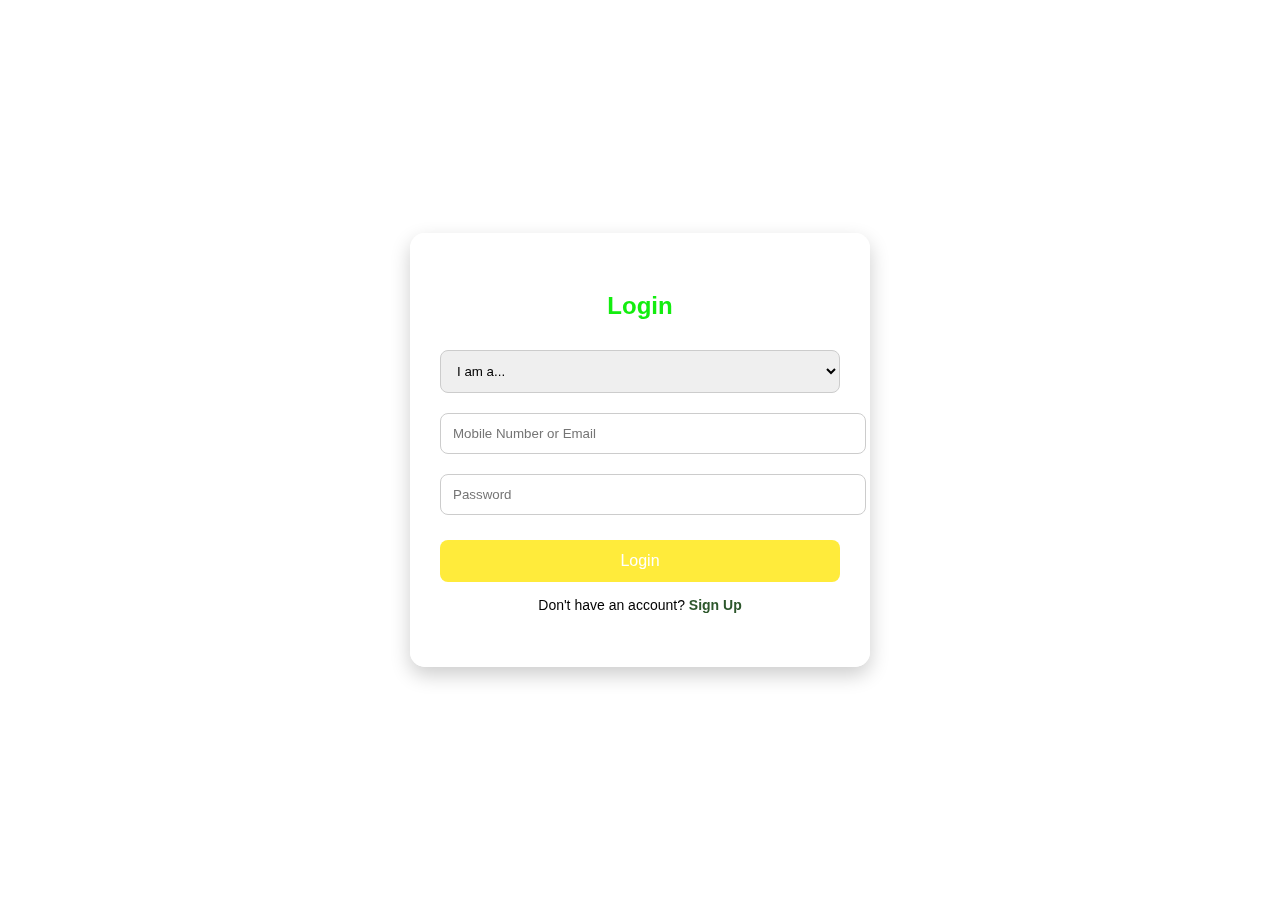
<file: login/login.html>
<!DOCTYPE html>
<html lang="en">
<head>
  <meta charset="UTF-8">
  <meta name="viewport" content="width=device-width, initial-scale=1">
  <title>Login | Farmer to Buyer</title>
  <style>
    body {
      margin: 0;
      padding: 0;
      font-family: 'Segoe UI', Tahoma, Geneva, Verdana, sans-serif;
      background: url('https://images.unsplash.com/photo-1603901524586-290a7f5fc705?ixlib=rb-4.0.3&auto=format&fit=crop&w=1400&q=80') no-repeat center center/cover;
      height: 100vh;
      display: flex;
      justify-content: center;
      align-items: center;
      backdrop-filter: blur(3px);
    }

    .login-container {
      background: rgba(255, 255, 255, 0.9);
      padding: 40px 30px;
      border-radius: 15px;
      box-shadow: 0 8px 20px rgba(0,0,0,0.2);
      width: 100%;
      max-width: 400px;
      text-align: center;
    }

    .login-container h2 {
      margin-bottom: 20px;
      color: #13ed0f;
    }

    .login-container select, 
    .login-container input {
      width: 100%;
      padding: 12px;
      margin: 10px 0;
      border: 1px solid #ccc;
      border-radius: 8px;
    }

    .login-container button {
      width: 100%;
      background-color: #ffeb3b;
      color: white;
      padding: 12px;
      margin-top: 15px;
      border: none;
      border-radius: 8px;
      cursor: pointer;
      font-size: 16px;
      transition: background-color 0.3s;
    }

    .login-container button:hover {
      background-color: #ffeb3b;
    }

    .login-container .option-link {
      margin-top: 15px;
      font-size: 14px;
    }

    .login-container .option-link a {
      color: #2d572c;
      text-decoration: none;
      font-weight: bold;
    }

    @media (max-width: 500px) {
      .login-container {
        padding: 30px 20px;
      }
    }
  </style>
</head>
<body>

  <div class="login-container">
    <h2>Login</h2>
    <form>
      <select required>
        <option value="">I am a...</option>
        <option value="farmer">👨‍🌾 Farmer</option>
        <option value="buyer">🛒 Buyer</option>
      </select>

      <input type="text" placeholder="Mobile Number or Email" required>
      <input type="password" placeholder="Password" required>
      <button type="submit">Login</button>

      <div class="option-link">
        <p>Don't have an account? <a href="#">Sign Up</a></p>
      </div>
    </form>
  </div>

</body>
</html>
</file>
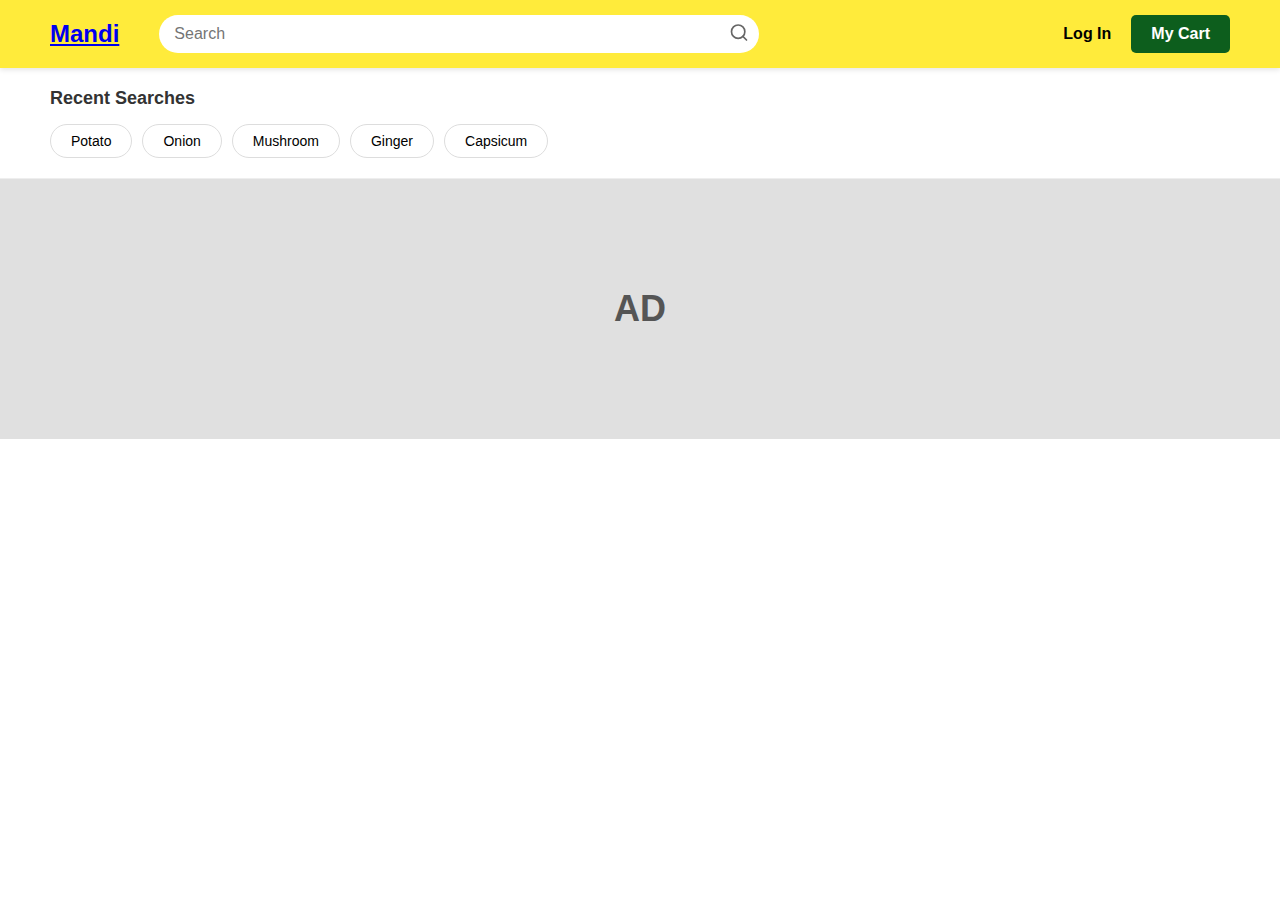
<file: search/search.html>
<!DOCTYPE html>
<html lang="en">
<head>
    <meta charset="UTF-8">
    <meta name="viewport" content="width=device-width, initial-scale=1.0">
    <title>Mandi - Search</title>
    <link rel="stylesheet" href="styles.css">
</head>
<body>
    <!-- Header Section -->
    <header>
        <div class="logo">
            <a href="/">Mandi</a>
        </div>
        <div class="search-container">
            <input type="text" id="searchInput" placeholder="Search">
            <button class="search-btn" onclick="performSearch()">
                <svg xmlns="http://www.w3.org/2000/svg" width="20" height="20" viewBox="0 0 24 24" fill="none" stroke="currentColor" stroke-width="2" stroke-linecap="round" stroke-linejoin="round">
                    <circle cx="11" cy="11" r="8"></circle>
                    <line x1="21" y1="21" x2="16.65" y2="16.65"></line>
                </svg>
            </button>
        </div>
        <div class="user-actions">
            <a href="#" class="login-btn">Log In</a>
            <a href="#" class="cart-btn">My Cart</a>
        </div>
    </header>

    <!-- Recent Searches Section -->
    <section class="recent-searches">
        <h2>Recent Searches</h2>
        <div class="search-tags">
            <button class="search-tag" onclick="searchTag('Potato')">Potato</button>
            <button class="search-tag" onclick="searchTag('Onion')">Onion</button>
            <button class="search-tag" onclick="searchTag('Mushroom')">Mushroom</button>
            <button class="search-tag" onclick="searchTag('Ginger')">Ginger</button>
            <button class="search-tag" onclick="searchTag('Capsicum')">Capsicum</button>
        </div>
    </section>

    <!-- Advertisement Section -->
    <section class="advertisement">
        <div class="ad-container">
            <div class="ad-content">AD</div>
        </div>
    </section>

    <!-- Search Results Section (empty initially) -->
    <section class="search-results" id="searchResults">
        <!-- Search results will be displayed here -->
    </section>

    <script src="script.js"></script>
</body>
</html>
</file>
<file: search/styles.css>
* {
    margin: 0;
    padding: 0;
    box-sizing: border-box;
    font-family: Arial, sans-serif;
}

body {
    background-color: #ffffff;
}

/* Header Styles */
header {
    display: flex;
    align-items: center;
    padding: 15px 50px;
    background-color: #ffeb3b;
    box-shadow: 0 2px 5px rgba(0, 0, 0, 0.1);
}

.logo {
    font-size: 24px;
    font-weight: bold;
    margin-right: 20px;
}

.search-container {
    flex: 1;
    display: flex;
    max-width: 600px;
    position: relative;
    margin: 0 20px;
}

.search-container input {
    width: 100%;
    padding: 10px 15px;
    border: none;
    border-radius: 25px;
    font-size: 16px;
}

.search-btn {
    position: absolute;
    right: 10px;
    top: 50%;
    transform: translateY(-50%);
    background: none;
    border: none;
    cursor: pointer;
    color: #666;
}

.user-actions {
    display: flex;
    align-items: center;
    margin-left: auto;
}

.login-btn {
    text-decoration: none;
    color: #000;
    margin-right: 20px;
    font-weight: bold;
}

.cart-btn {
    text-decoration: none;
    color: white;
    background-color: #0d5e1d;
    padding: 10px 20px;
    border-radius: 5px;
    font-weight: bold;
}

/* Recent Searches Styles */
.recent-searches {
    padding: 20px 50px;
    border-bottom: 1px solid #eee;
}

.recent-searches h2 {
    font-size: 18px;
    margin-bottom: 15px;
    color: #333;
}

.search-tags {
    display: flex;
    flex-wrap: wrap;
    gap: 10px;
}

.search-tag {
    padding: 8px 20px;
    background-color: #fff;
    border: 1px solid #ddd;
    border-radius: 25px;
    cursor: pointer;
    font-size: 14px;
    transition: all 0.2s ease;
}

.search-tag:hover {
    background-color: #f5f5f5;
    border-color: #ccc;
}

/* Advertisement Styles */
.advertisement {
    padding: 30px 50px;
    background-color: #e0e0e0;
}

.ad-container {
    max-width: 1200px;
    margin: 0 auto;
    height: 200px;
    display: flex;
    align-items: center;
    justify-content: center;
}

.ad-content {
    font-size: 36px;
    color: #555;
    font-weight: bold;
}

/* Search Results Styles */
.search-results {
    padding: 30px 50px;
    min-height: 300px;
}

.product-card {
    background-color: white;
    border-radius: 5px;
    box-shadow: 0 2px 5px rgba(0, 0, 0, 0.1);
    padding: 15px;
    margin-bottom: 20px;
    display: flex;
    align-items: center;
}

.product-image {
    width: 100px;
    height: 100px;
    object-fit: cover;
    border-radius: 5px;
    margin-right: 20px;
}

.product-details {
    flex: 1;
}

.product-name {
    font-size: 18px;
    margin-bottom: 5px;
    color: #333;
}

.product-price {
    font-weight: bold;
    font-size: 16px;
    color: #0d5e1d;
}

.add-btn {
    background-color: #a5d6a7;
    color: #0d5e1d;
    border: none;
    padding: 8px 20px;
    border-radius: 4px;
    cursor: pointer;
    font-weight: bold;
    margin-left: 20px;
}

.add-btn:hover {
    background-color: #81c784;
}

/* Responsive Styles */
@media (max-width: 768px) {
    header {
        flex-direction: column;
        padding: 15px;
    }
    
    .logo, .search-container, .user-actions {
        margin: 5px 0;
        width: 100%;
    }
    
    .recent-searches, .advertisement, .search-results {
        padding: 15px;
    }
    
    .product-card {
        flex-direction: column;
        text-align: center;
    }
    
    .product-image {
        margin-right: 0;
        margin-bottom: 10px;
    }
    
    .add-btn {
        margin-left: 0;
        margin-top: 10px;
    }
}
</file>
